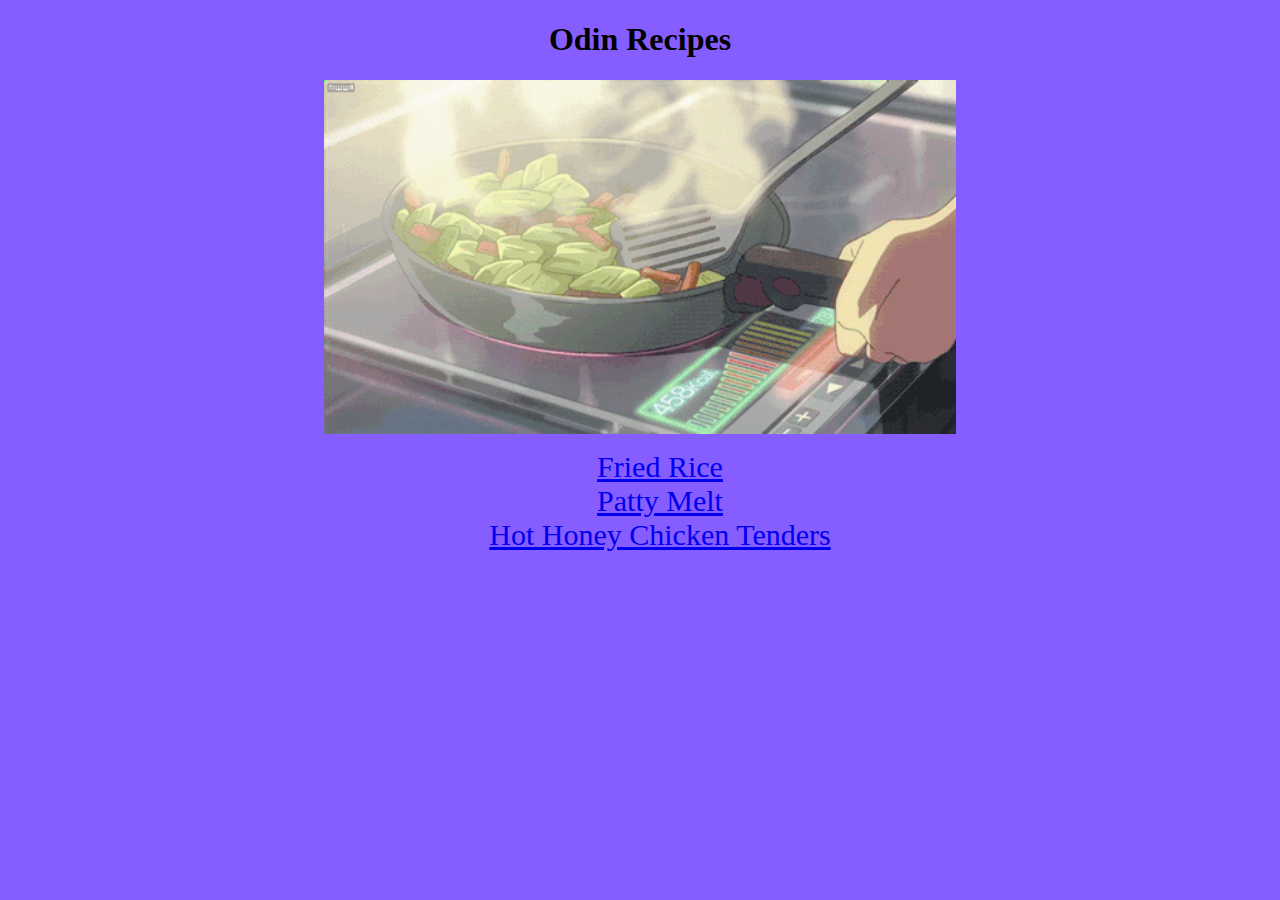
<file: index.html>
<!DOCTYPE html>
<html lang="en">
<head>
    <meta charset="UTF-8">
    <title>Odin Recipes</title>
    <link rel="stylesheet" href="styles/homepage.css">
</head>

<body>
    <h1 class="heading">Odin Recipes</h1>
    <img class="anime-gif" src="./imgs/cooking.gif" alt="gif of anime cooking">
    <ul class="page-links">
        <li class="fried-rice"> <a href="./recipes/fried-rice.html">Fried Rice</a> </li>
        <li class="patty-melt"> <a href="./recipes/patty-melt.html">Patty Melt</a> </li>
        <li class="hot-honey"> <a href="./recipes/hot-honey-chicken.html">Hot Honey Chicken Tenders</a> </li>
    </ul>
</body>

</html>
</file>
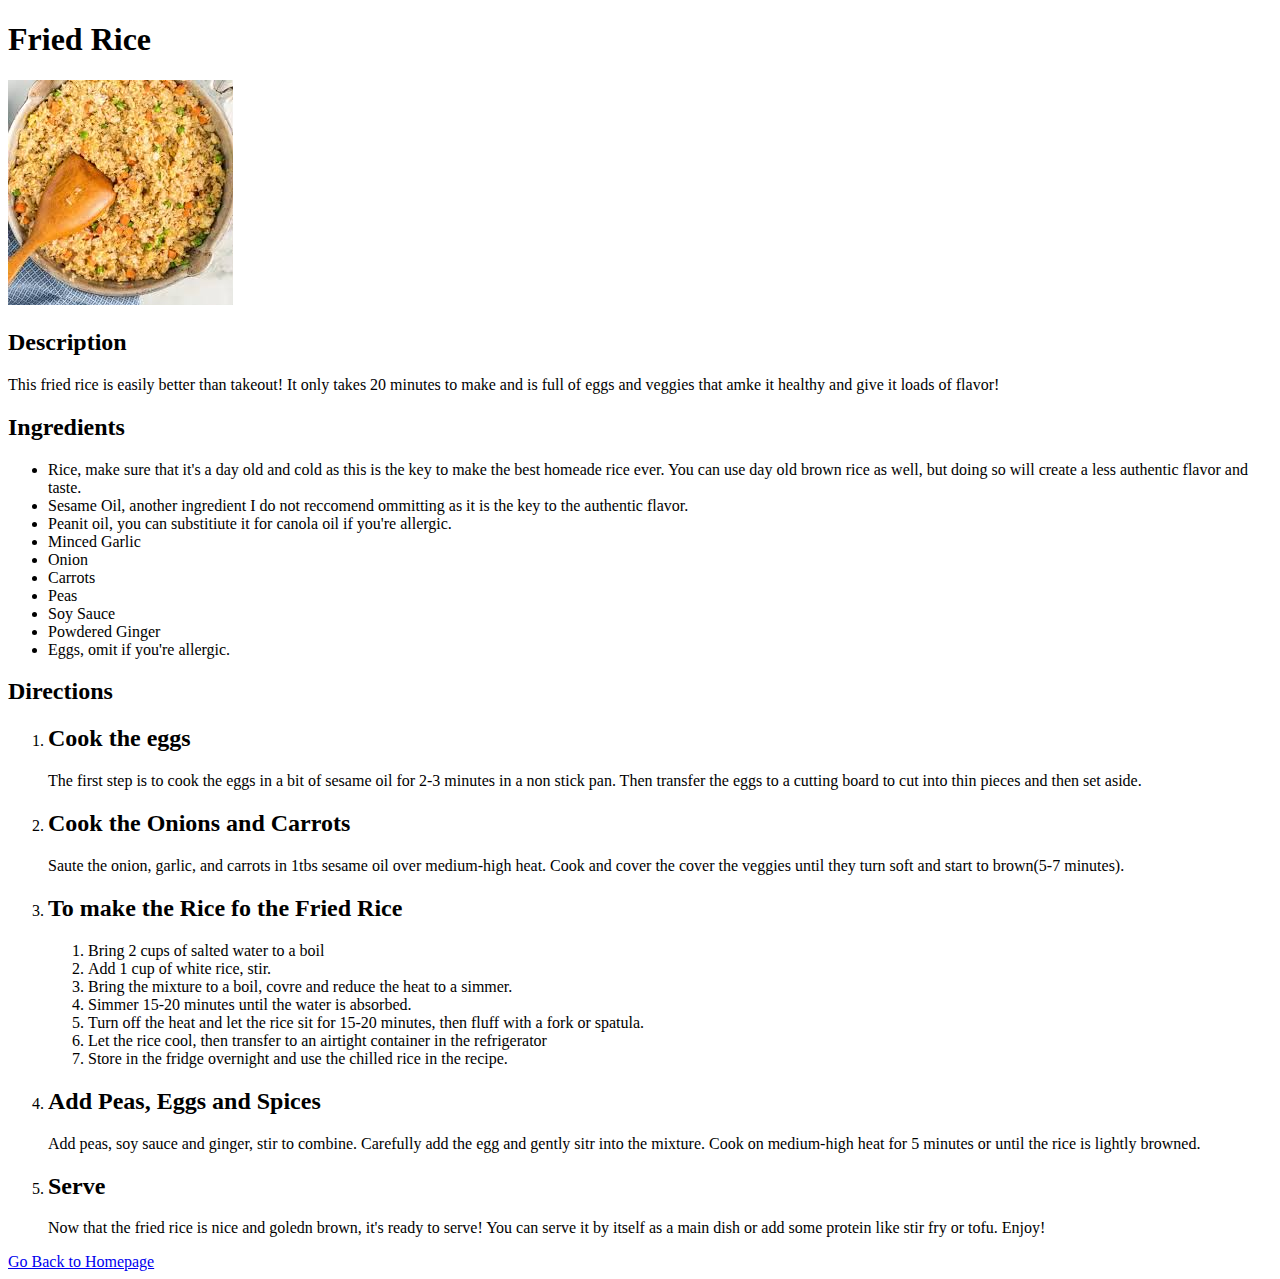
<file: recipes/fried-rice.html>
<!DOCTYPE html>
<html lang="en">
    <head>
        <meta charset="UTF-8">
        <title>Fried Rice</title>
    </head>

    <body>
        <h1>Fried Rice</h1>
        <img src="../imgs/rice_fried.jpeg" alt="Delisous looking fried rice">

        <h2>Description</h2>
        <p>
          This fried rice is easily better than takeout! It only takes 20 minutes to make and is full of
          eggs and veggies that amke it healthy and give it loads of flavor!  
        </p>

        <h2>Ingredients</h2>
        <ul>
            <li>
                Rice, make sure that it's a day old and cold as this is the key to make the 
                best homeade rice ever. You can use day old brown rice as well, but doing so will
                create a less authentic flavor and taste.  
            </li>

            <li>
                Sesame Oil, another ingredient I do not reccomend ommitting as it is the key to
                the authentic flavor.
            </li>

            <li>
                Peanit oil, you can substitiute it for canola oil if you're allergic.
            </li>

            <li>
                Minced Garlic
            </li>

            <li>
                Onion
            </li>

            <li>
                Carrots
            </li>

            <li>
                Peas
            </li>

            <li>
                Soy Sauce
            </li>

            <li>
                Powdered Ginger
            </li>

            <li>
                Eggs, omit if you're allergic.
            </li>
        </ul>

        <h2>Directions</h2>
        <ol>
            <li>
                <h2>Cook the eggs</h2>
                <p>
                    The first step is to cook the eggs in a bit of sesame oil for 2-3 minutes in a
                    non stick pan. Then transfer the eggs to a cutting board to cut into thin pieces 
                    and then set aside.
                </p>
            </li>
            
            <li>
                <h2>Cook the Onions and Carrots</h2>
                <p>
                    Saute the onion, garlic, and carrots in 1tbs sesame oil over medium-high heat.
                    Cook and cover the cover the veggies until they turn soft and start to brown(5-7 minutes).   
                </p>
            </li>

            <li>
                <h2>To make the Rice fo the Fried Rice</h2>
                <ol>
                    <li>Bring 2 cups of salted water to a boil</li>
                    <li>Add 1 cup of white rice, stir.</li>
                    <li>Bring the mixture to a boil, covre and reduce the heat to a simmer.</li>
                    <li>Simmer 15-20 minutes until the water is absorbed.</li>
                    <li>Turn off the heat and let the rice sit for 15-20 minutes, then fluff with a fork or spatula.</li>
                    <li>Let the rice cool, then transfer to an airtight container in the refrigerator</li>
                    <li>Store in the fridge overnight and use the chilled rice in the recipe.</li>
                </ol>
            </li>

            <li>
                <h2>Add Peas, Eggs and Spices</h2>
                <p>
                    Add peas, soy sauce and ginger, stir to combine. Carefully add the egg and gently
                    sitr into the mixture. Cook on medium-high heat for 5 minutes or until the rice is lightly
                    browned.
                </p>
            </li>

            <li>
                <h2>Serve</h2>
                <p>
                    Now that the fried rice is nice and goledn brown, it's ready to serve!
                    You can serve it by itself as a main dish or add some protein like stir fry or tofu.
                    Enjoy!
                </p>
            </li>
        </ol>

        <a href="../index.html">Go Back to Homepage</a>
    </body>
</html>
</file>
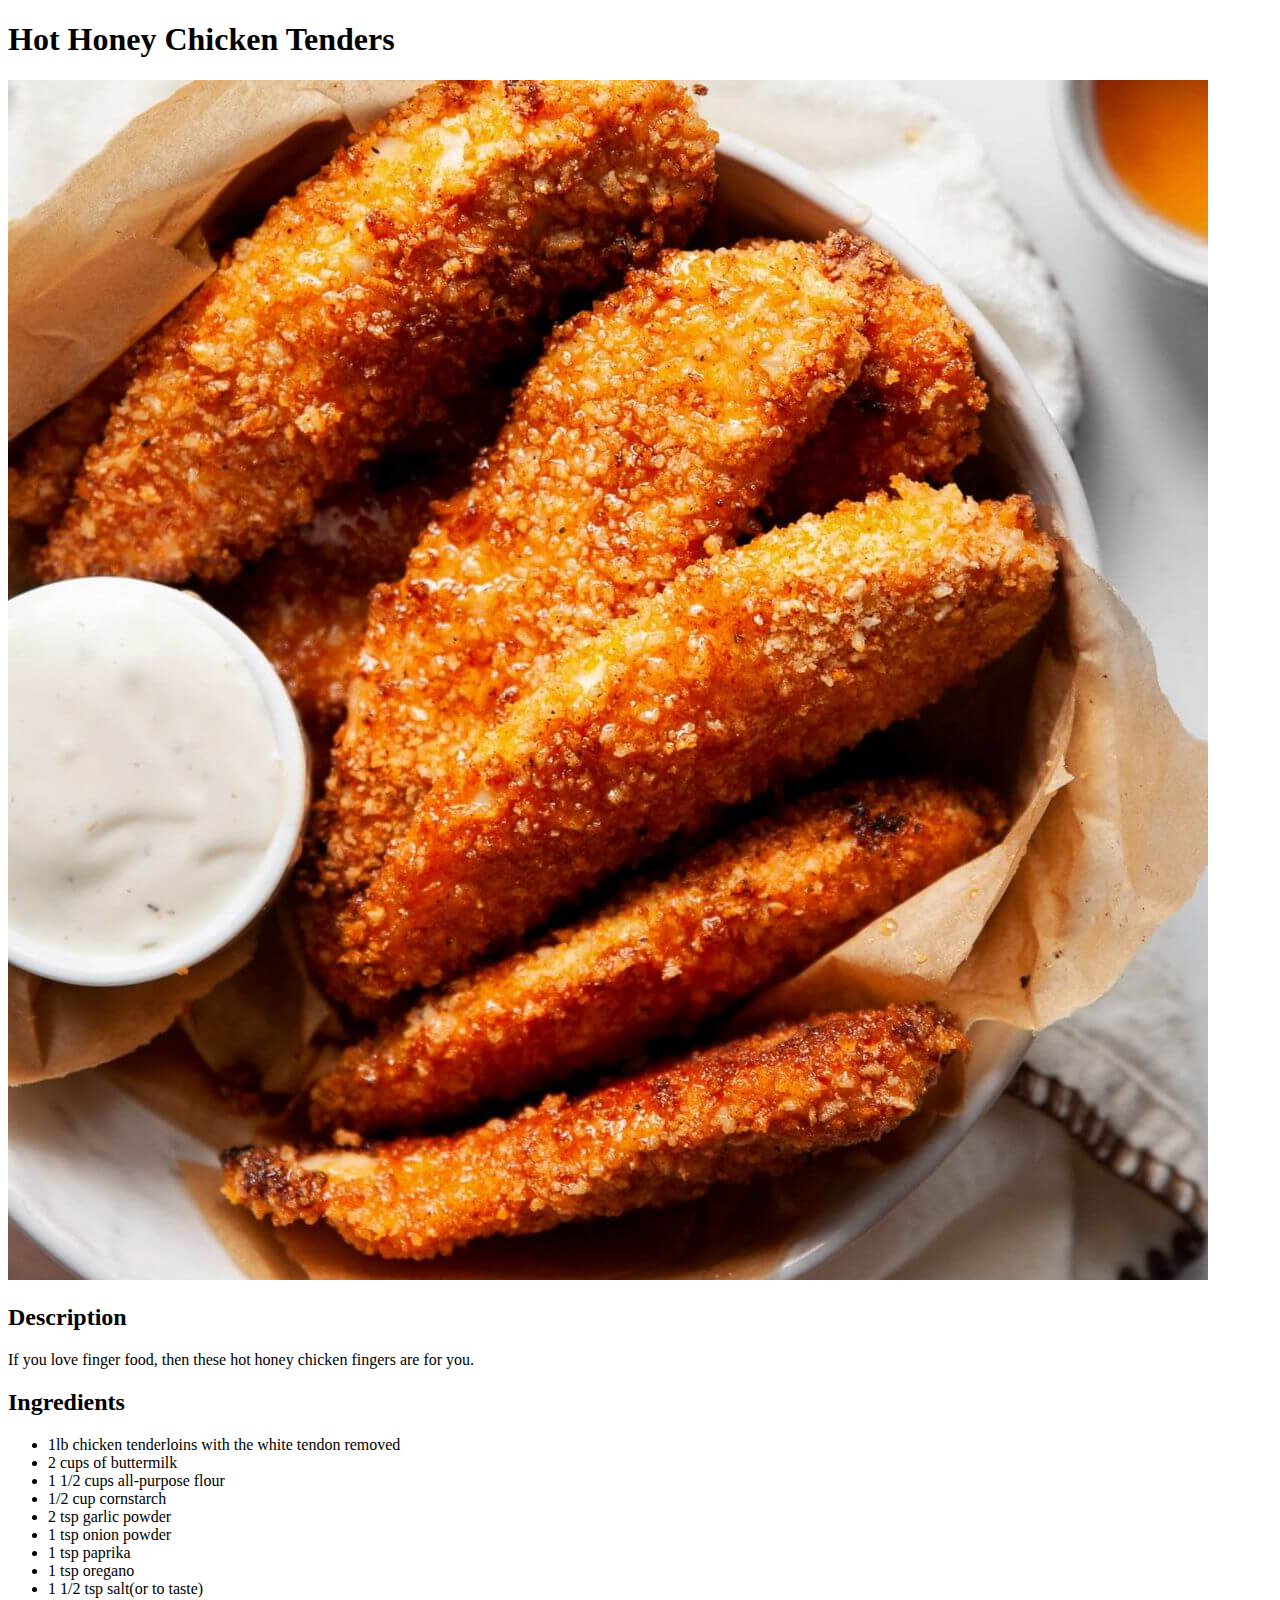
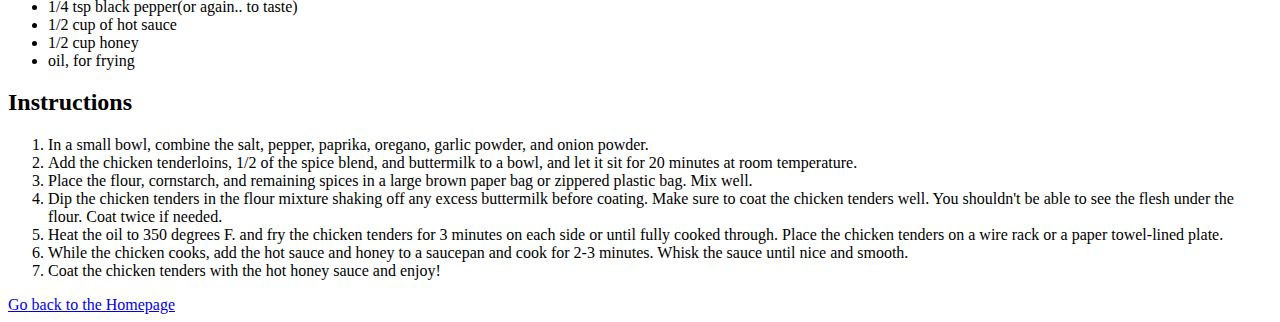
<file: recipes/hot-honey-chicken.html>
<!DOCTYPE html>
<html lang="em">
    <head>
        <meta charset="UTF-8">
        <title>Hot Honey Chicken Tenders</title>
    </head>

    <body>
        <h1>Hot Honey Chicken Tenders</h1>
        <img src="../imgs/hot-honey-chicken-tenders.jpg">
        <h2>Description</h2>

        <p>
            If you love finger food, then these hot honey chicken fingers are for you.
        </p>

        <h2>Ingredients</h2>
        <ul>
            <li>1lb chicken tenderloins with the white tendon removed</li>
            <li>2 cups of buttermilk</li>
            <li>1 1/2 cups all-purpose flour</li>
            <li>1/2 cup cornstarch</li>
            <li>2 tsp garlic powder</li>
            <li>1 tsp onion powder</li>
            <li>1 tsp paprika</li>
            <li>1 tsp oregano</li>
            <li>1 1/2 tsp salt(or to taste)</li>
            <li>1/4 tsp black pepper(or again.. to taste)</li>
            <li>1/2 cup of hot sauce</li>
            <li>1/2 cup honey</li>
            <li>oil, for frying</li>
        </ul>

        <h2>Instructions</h2>
        <ol>
            <li>
                In a small bowl, combine the salt, pepper, paprika, oregano, garlic powder, and onion powder.
            </li>

            <li>
                Add the chicken tenderloins, 1/2 of the spice blend, and buttermilk to a bowl, 
                and let it sit for 20 minutes at room temperature.
            </li>

            <li>
                Place the flour, cornstarch, 
                and remaining spices in a large brown paper bag or zippered plastic bag. Mix well.
            </li>

            <li>
                Dip the chicken tenders in the flour mixture shaking off any excess buttermilk before coating. Make sure to coat the chicken tenders well. 
                You shouldn't be able to see the flesh under the flour. Coat twice if needed.
            </li>

            <li>
                Heat the oil to 350 degrees F. and fry the chicken tenders for 3 minutes on each side or until fully cooked through. 
                Place the chicken tenders on a wire rack or a paper towel-lined plate.
            </li>

            <li>
                While the chicken cooks, 
                add the hot sauce and honey to a saucepan and cook for 2-3 minutes. 
                Whisk the sauce until nice and smooth.
            </li>

            <li>
                Coat the chicken tenders with the hot honey sauce and enjoy! 
            </li>
        </ol>
        <a href="../index.html">Go back to the Homepage</a>
    </body>
</html>
</file>
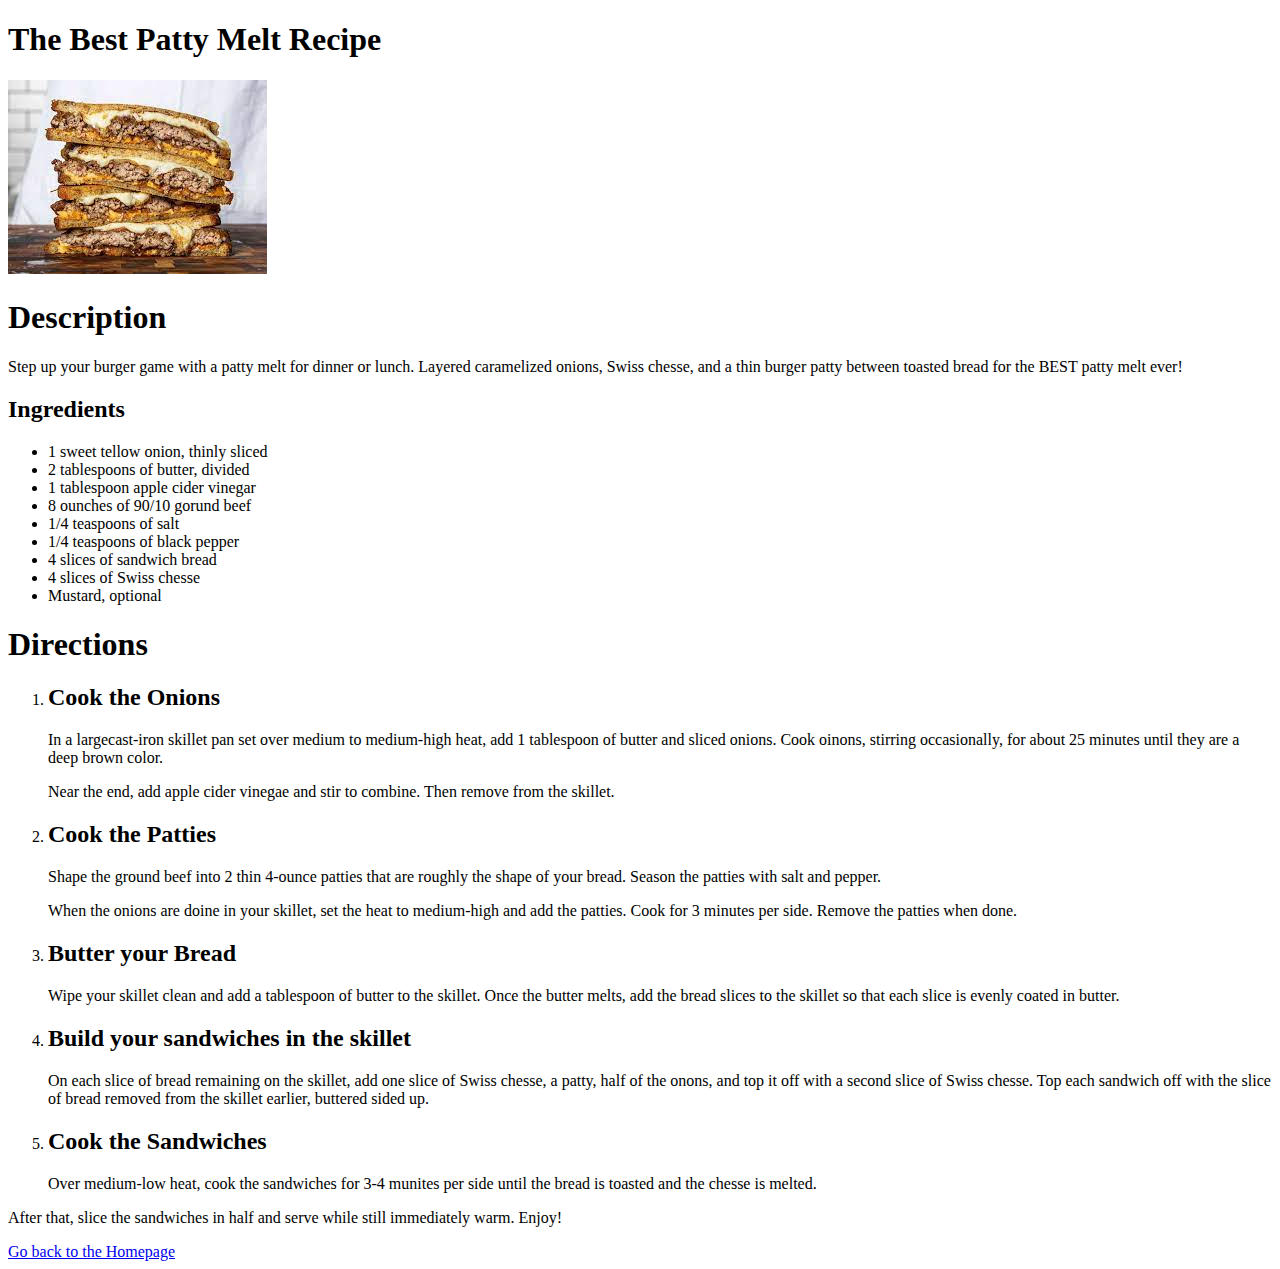
<file: recipes/patty-melt.html>
<!DOCTYPE html>
<html lang="en">
    <head>
        <meta charset="UTF-8">
        <title>Patty Melt Recipe</title>
    </head>

    <body>
        <h1>The Best Patty Melt Recipe</h1>
        <img src="../imgs/melt_patty.jpeg" alt="A juciy, succulent patty melt">
        
        <h1>Description</h1>
        <p>
            Step up your burger game with a patty melt for dinner or lunch. Layered 
            caramelized onions, Swiss chesse, and a thin burger patty between toasted bread for the BEST
            patty melt ever!
        </p>

        <h2>Ingredients</h2>
        <ul>
            <li>1 sweet tellow onion, thinly sliced</li>
            <li>2 tablespoons of butter, divided</li>
            <li>1 tablespoon apple cider vinegar</li>
            <li>8 ounches of 90/10 gorund beef</li>
            <li>1/4 teaspoons of salt</li>
            <li>1/4 teaspoons of black pepper</li>
            <li>4 slices of sandwich bread</li>
            <li>4 slices of Swiss chesse</li>
            <li>Mustard, optional</li>
        </ul>

        <h1>Directions</h1>
        <ol>
            <li>
                <h2>Cook the Onions</h2>
                <p>
                    In a largecast-iron skillet pan set over medium to medium-high heat,
                    add 1 tablespoon of butter and sliced onions. Cook oinons, stirring occasionally,
                    for about 25 minutes until they are a deep brown color.
                </p>

                <p>
                    Near the end, add apple cider vinegae and stir to combine. Then remove from the
                    skillet.
                </p>
            </li>

            <li>
                <h2>Cook the Patties</h2>
                <p>
                    Shape the ground beef into 2 thin 4-ounce patties that are roughly the 
                    shape of your bread. Season the patties with salt and pepper.
                </p>

                <p>
                    When the onions are doine in your skillet, set the heat to medium-high and
                    add the patties. Cook for 3 minutes per side. Remove the patties when done.
                </p>
            </li>

            <li>
                <h2>Butter your Bread</h2>
                <p>
                    Wipe your skillet clean and add a tablespoon of butter to the skillet. 
                    Once the butter melts, add the bread slices to the skillet so that each slice
                    is evenly coated in butter.
                </p>
            </li>

            <li>
                <h2>Build your sandwiches in the skillet</h2>
                <p>
                    On each slice of bread remaining on the skillet, add one slice of Swiss chesse, a patty,
                    half of the onons, and top it off with a second slice of Swiss chesse. Top each sandwich off
                    with the slice of bread removed from the skillet earlier, buttered sided up.
                </p>
            </li>

            <li>
                <h2>Cook the Sandwiches</h2>
                <p>
                    Over medium-low heat, cook the sandwiches for 3-4 munites per side until the bread
                    is toasted and the chesse is melted.
                </p>
            </li>
        </ol>
        
        <p>
            After that, slice the sandwiches in half and serve while still immediately warm. Enjoy!
        </p>

        <a href="../index.html">Go back to the Homepage</a>
    </body>
</html>
</file>
<file: styles/homepage.css>
body{
    background-color:#865DFF;
}

.heading{
    text-align: center;
}

.anime-gif{
    display: block;
    margin-left: auto;
    margin-right: auto;
    height: auto;
    width: 50%;
}

.page-links{
    text-align: center;
    list-style: none;
}

.fried-rice, .patty-melt, .hot-honey{
    color:#ECF2FF;
    font-size: 30px;
}
</file>
